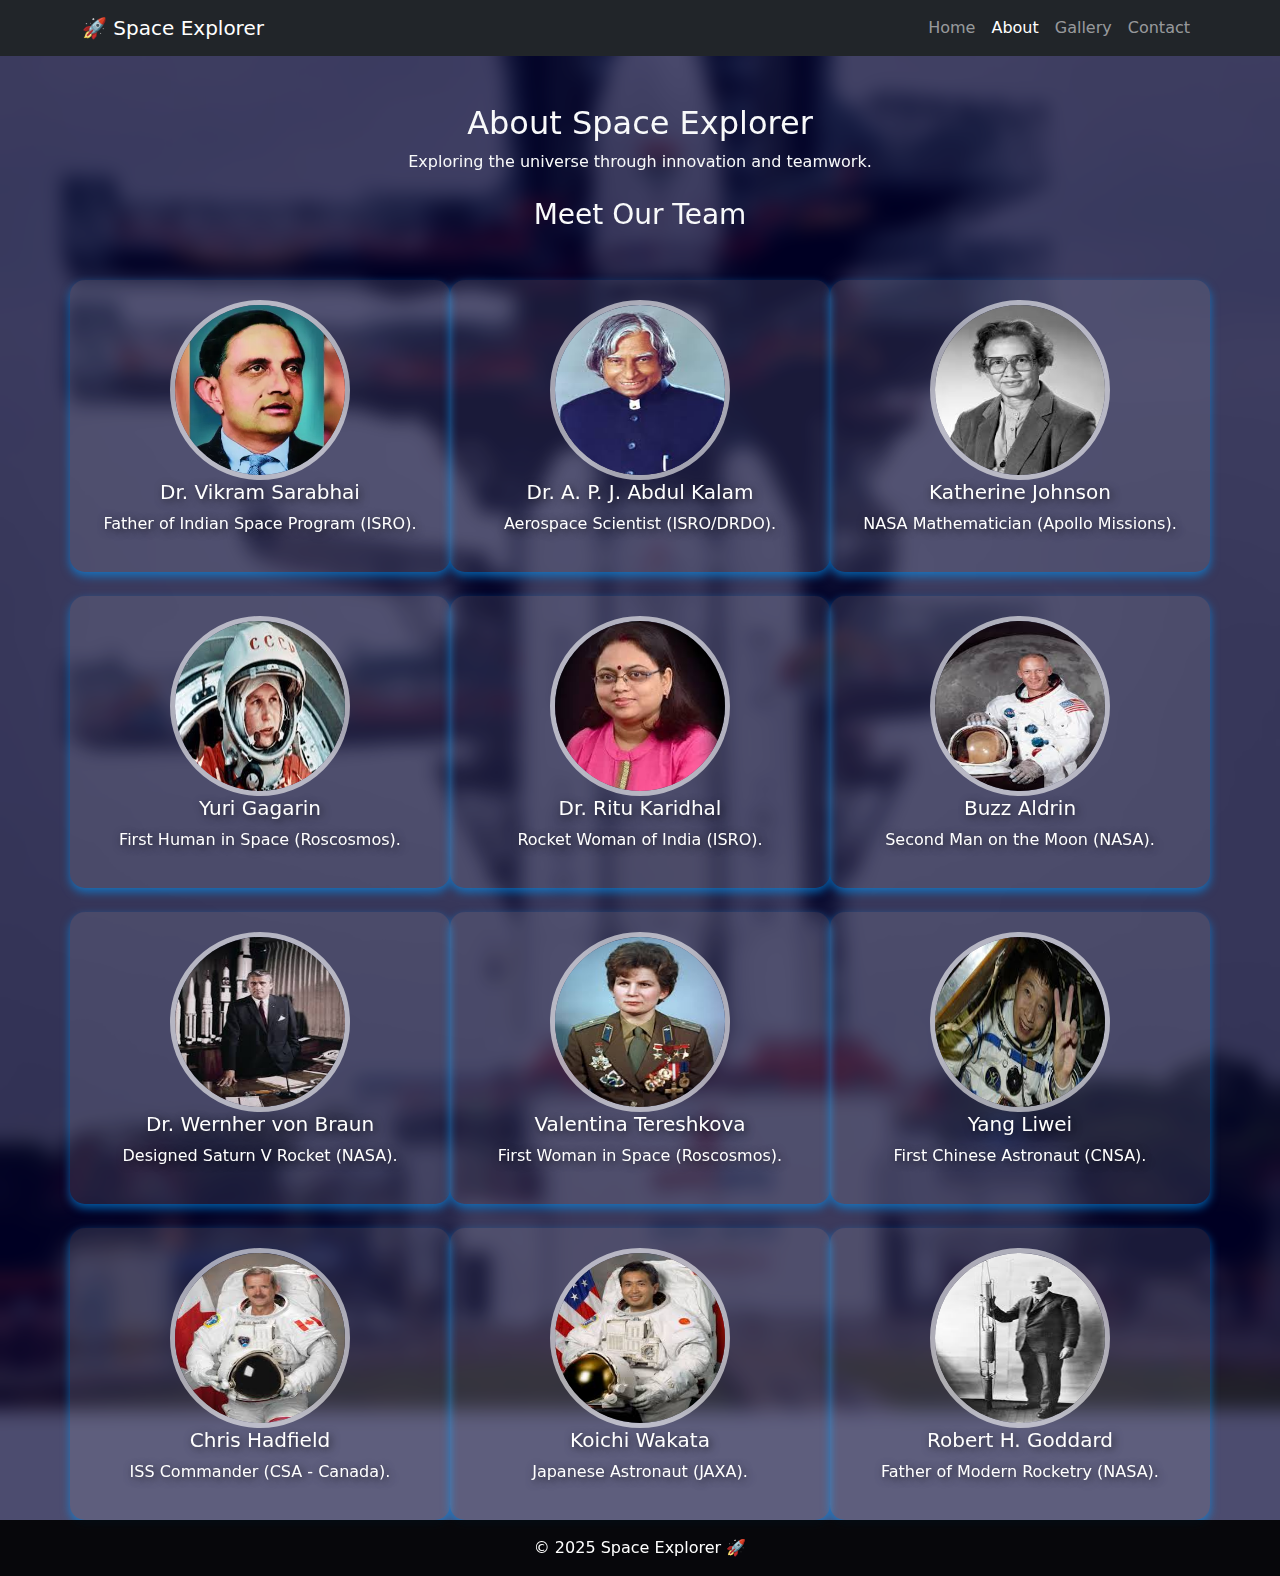
<file: about.html>
<!DOCTYPE html>
<html lang="en">
<head>
    <meta charset="UTF-8">
    <meta name="viewport" content="width=device-width, initial-scale=1">
    <title>About Us | Space Explorer</title>
    <link href="https://cdn.jsdelivr.net/npm/bootstrap@5.3.0/dist/css/bootstrap.min.css" rel="stylesheet">
    <style>
        body {
            background: url('pslv.webp') no-repeat center center fixed;
            background-size: cover;
            display: flex;
            flex-direction: column;
            min-height: 100vh;
            margin: 0;
            position: relative;
        }

        body::before {
            content: "";
            position: absolute;
            top: 0;
            left: 0;
            width: 100%;
            height: 100%;
            background: rgba(0, 0, 50, 0.7);
            backdrop-filter: blur(10px);
            z-index: -1;
        }

        .container {
            flex: 1;
        }

        .team-member {
            text-align: center;
            padding: 20px;
            background: rgba(255, 255, 255, 0.1);
            border-radius: 15px;
            box-shadow: 0 4px 10px rgba(0, 153, 255, 0.6);
            transition: transform 0.3s ease-in-out, box-shadow 0.3s ease-in-out;
        }

        .team-member img {
            border-radius: 50%;
            width: 180px;
            height: 180px;
            border: 5px solid rgba(255, 255, 255, 0.6);
        }

        .team-member:hover {
            transform: translateY(-5px);
            box-shadow: 0 6px 15px rgba(0, 153, 255, 1);
        }

        .team-member h5, .team-member p {
            color: white;
            text-shadow: 2px 2px 8px rgba(0, 0, 0, 0.7);
        }

        footer {
            background: rgba(0, 0, 0, 0.9);
            text-align: center;
            padding: 20px;
            color: white;
            margin-top: auto;
        }
    </style>
</head>
<body>
    <nav class="navbar navbar-expand-lg navbar-dark bg-dark">
        <div class="container">
            <a class="navbar-brand" href="index.html">🚀 Space Explorer</a>
            <button class="navbar-toggler" type="button" data-bs-toggle="collapse" data-bs-target="#navbarNav">
                <span class="navbar-toggler-icon"></span>
            </button>
            <div class="collapse navbar-collapse" id="navbarNav">
                <ul class="navbar-nav ms-auto">
                    <li class="nav-item"><a class="nav-link" href="index.html">Home</a></li>
                    <li class="nav-item"><a class="nav-link active" href="about.html">About</a></li>
                    <li class="nav-item"><a class="nav-link" href="gallery.html">Gallery</a></li>
                    <li class="nav-item"><a class="nav-link" href="contact.html">Contact</a></li>
                </ul>
            </div>
        </div>
    </nav>

    <div class="container mt-5 text-center">
        <h2 class="text-light">About Space Explorer</h2>
        <p class="text-light">Exploring the universe through innovation and teamwork.</p>

        <h3 class="text-light mt-4">Meet Our Team</h3>
        <div class="row justify-content-center mt-4 g-4">
            <div class="col-md-4 team-member"><img src="vikram.webp"><h5>Dr. Vikram Sarabhai</h5><p>Father of Indian Space Program (ISRO).</p></div>
            <div class="col-md-4 team-member"><img src="kalam.jpeg"><h5>Dr. A. P. J. Abdul Kalam</h5><p>Aerospace Scientist (ISRO/DRDO).</p></div>
            <div class="col-md-4 team-member"><img src="katherine.jpeg"><h5>Katherine Johnson</h5><p>NASA Mathematician (Apollo Missions).</p></div>
            <div class="col-md-4 team-member"><img src="yuri.jpeg"><h5>Yuri Gagarin</h5><p>First Human in Space (Roscosmos).</p></div>
            <div class="col-md-4 team-member"><img src="rita.jpeg"><h5>Dr. Ritu Karidhal</h5><p>Rocket Woman of India (ISRO).</p></div>
            <div class="col-md-4 team-member"><img src="buzz.jpeg"><h5>Buzz Aldrin</h5><p>Second Man on the Moon (NASA).</p></div>
            <div class="col-md-4 team-member"><img src="wernher.jpeg"><h5>Dr. Wernher von Braun</h5><p>Designed Saturn V Rocket (NASA).</p></div>
            <div class="col-md-4 team-member"><img src="valentina.jpeg"><h5>Valentina Tereshkova</h5><p>First Woman in Space (Roscosmos).</p></div>
            <div class="col-md-4 team-member"><img src="yang.jpeg"><h5>Yang Liwei</h5><p>First Chinese Astronaut (CNSA).</p></div>
            <div class="col-md-4 team-member"><img src="chris.jpeg"><h5>Chris Hadfield</h5><p>ISS Commander (CSA - Canada).</p></div>
            <div class="col-md-4 team-member"><img src="koichi.jpeg"><h5>Koichi Wakata</h5><p>Japanese Astronaut (JAXA).</p></div>
            <div class="col-md-4 team-member"><img src="robert.jpeg"><h5>Robert H. Goddard</h5><p>Father of Modern Rocketry (NASA).</p></div>
        </div>
    </div>

    <footer class="text-center p-3">© 2025 Space Explorer 🚀</footer>
</body>
</html>
</file>
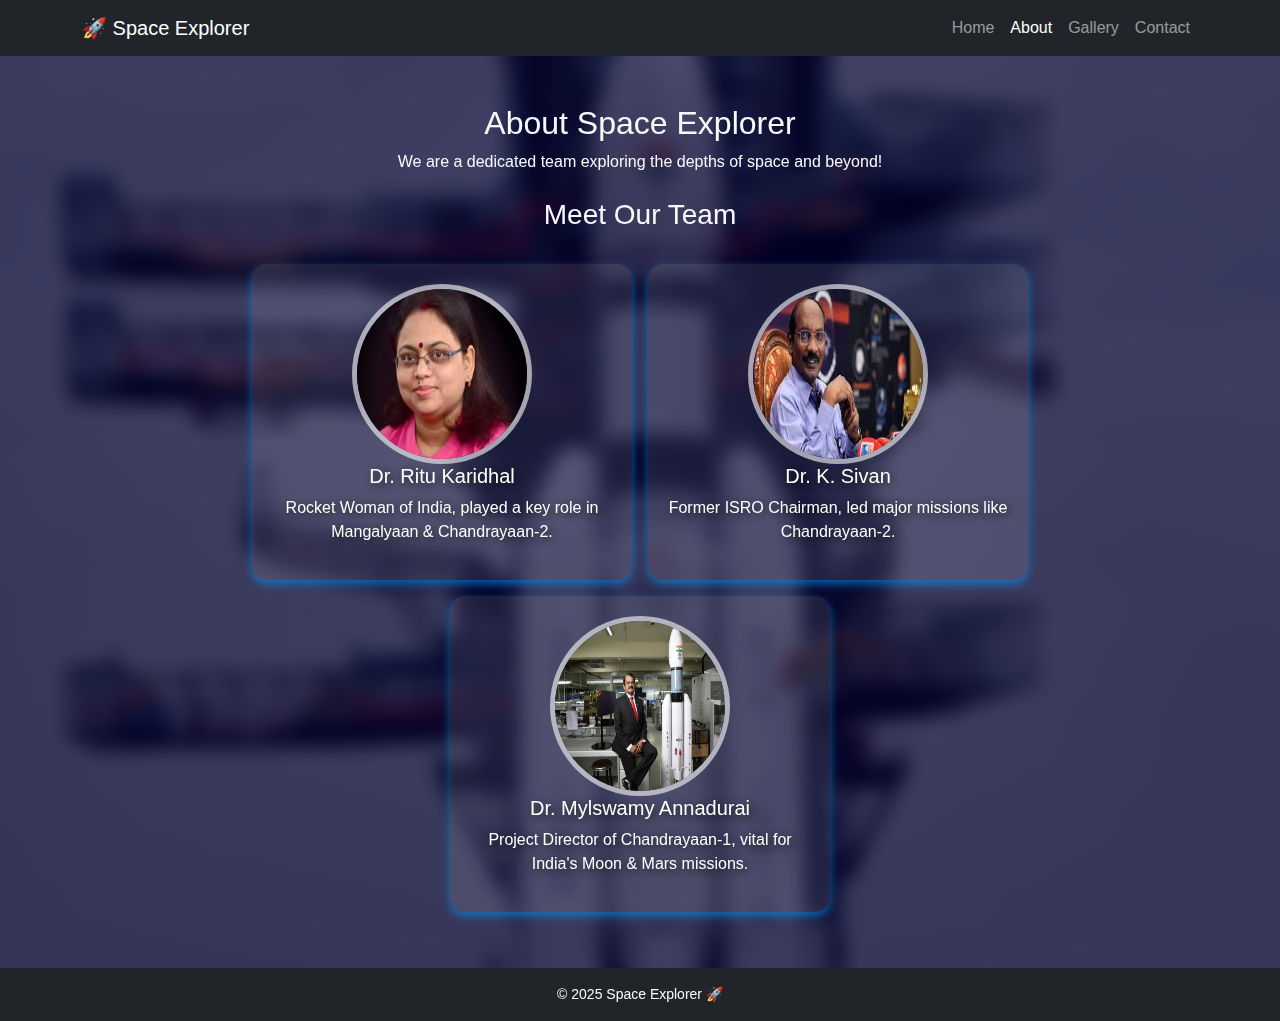
<file: back.html>
<!DOCTYPE html>
<html lang="en">
<head>
    <meta charset="UTF-8">
    <meta name="viewport" content="width=device-width, initial-scale=1">
    <title>About Us | Space Explorer</title>
    <link href="https://cdn.jsdelivr.net/npm/bootstrap@5.3.0/dist/css/bootstrap.min.css" rel="stylesheet">
    <link rel="stylesheet" href="styles.css">
    <style>
        body {
            background: url('pslv.webp') no-repeat center center fixed;
            background-size: cover;
            position: relative;
        }
        
        /* Blurred background effect */
        body::before {
            content: "";
            position: absolute;
            top: 0;
            left: 0;
            width: 100%;
            height: 100%;
            background: rgba(0, 0, 50, 0.7);
            backdrop-filter: blur(10px);
            z-index: -1;
        }
        
        .team-member {
            text-align: center;
            position: relative;
            padding: 20px;
            background: rgba(255, 255, 255, 0.1);
            border-radius: 15px;
            box-shadow: 0 4px 10px rgba(0, 153, 255, 0.6);
            transition: transform 0.3s ease-in-out, box-shadow 0.3s ease-in-out;
        }

        .team-member img {
            border-radius: 50%;
            width: 180px;
            height: 180px;
            border: 5px solid rgba(255, 255, 255, 0.6);
        }
        
        .team-member:hover {
            transform: translateY(-5px);
            box-shadow: 0 6px 15px rgba(0, 153, 255, 1);
        }
        
        .team-member h5, .team-member p {
            color: white;
            text-shadow: 2px 2px 8px rgba(0, 0, 0, 0.7);
        }
    </style>
</head>
<body>

    <!-- Navbar -->
    <nav class="navbar navbar-expand-lg navbar-dark bg-dark">
        <div class="container">
            <a class="navbar-brand" href="index.html">🚀 Space Explorer</a>
            <button class="navbar-toggler" type="button" data-bs-toggle="collapse" data-bs-target="#navbarNav">
                <span class="navbar-toggler-icon"></span>
            </button>
            <div class="collapse navbar-collapse" id="navbarNav">
                <ul class="navbar-nav ms-auto">
                    <li class="nav-item"><a class="nav-link" href="index.html">Home</a></li>
                    <li class="nav-item"><a class="nav-link active" href="about.html">About</a></li>
                    <li class="nav-item"><a class="nav-link" href="gallery.html">Gallery</a></li>
                    <li class="nav-item"><a class="nav-link" href="contact.html">Contact</a></li>
                </ul>
            </div>
        </div>
    </nav>

    <!-- About Us -->
    <div class="container mt-5 text-center">
        <h2 class="text-light">About Space Explorer</h2>
        <p class="text-light">We are a dedicated team exploring the depths of space and beyond!</p>
        
        <h3 class="text-light mt-4">Meet Our Team</h3>
        <div class="row justify-content-center mt-4">
            <div class="col-md-4 team-member m-2">
                <img src="team2.jpeg" alt="Dr. Ritu Karidhal">
                <h5>Dr. Ritu Karidhal</h5>
                <p>Rocket Woman of India, played a key role in Mangalyaan & Chandrayaan-2.</p>
            </div>
            <div class="col-md-4 team-member m-2">
                <img src="team1.jpeg" alt="Dr. K. Sivan">
                <h5>Dr. K. Sivan</h5>
                <p>Former ISRO Chairman, led major missions like Chandrayaan-2.</p>
            </div>
            <div class="col-md-4 team-member m-2">
                <img src="team3.jpg" alt="Dr. Mylswamy Annadurai">
                <h5>Dr. Mylswamy Annadurai</h5>
                <p>Project Director of Chandrayaan-1, vital for India's Moon & Mars missions.</p>
            </div>
        </div>
    </div>

    <footer class="text-center p-3 bg-dark text-light mt-5">© 2025 Space Explorer 🚀</footer>

</body>
</html>
</file>
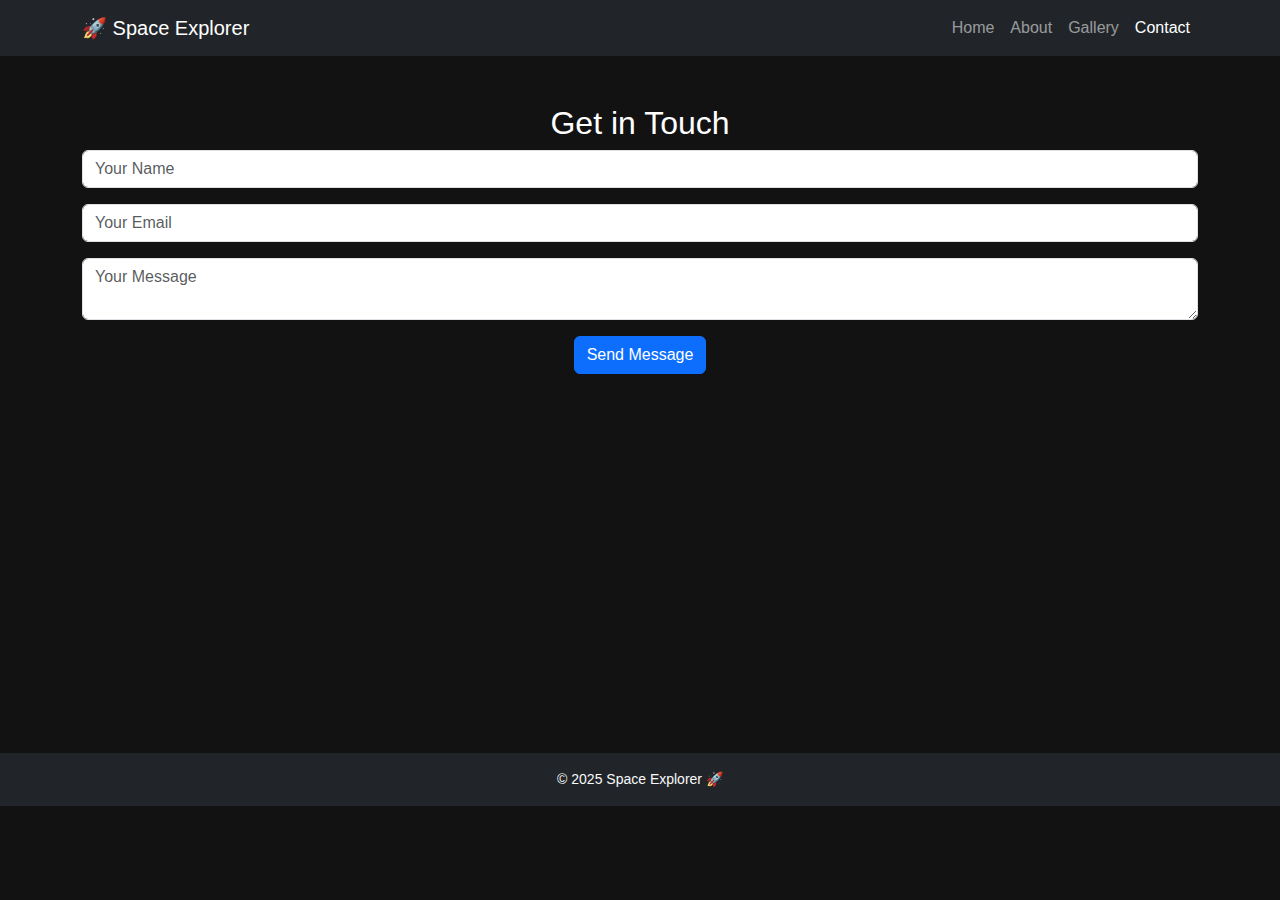
<file: contactx.html>
<!DOCTYPE html>
<html lang="en">
<head>
    <meta charset="UTF-8">
    <meta name="viewport" content="width=device-width, initial-scale=1">
    <title>Contact Us | Space Explorer</title>
    <link href="https://cdn.jsdelivr.net/npm/bootstrap@5.3.0/dist/css/bootstrap.min.css" rel="stylesheet">
    <link rel="stylesheet" href="styles.css">
</head>
<body>

    <!-- Navbar -->
    <nav class="navbar navbar-expand-lg navbar-dark bg-dark">
        <div class="container">
            <a class="navbar-brand" href="index.html">🚀 Space Explorer</a>
            <button class="navbar-toggler" type="button" data-bs-toggle="collapse" data-bs-target="#navbarNav">
                <span class="navbar-toggler-icon"></span>
            </button>
            <div class="collapse navbar-collapse" id="navbarNav">
                <ul class="navbar-nav ms-auto">
                    <li class="nav-item"><a class="nav-link" href="index.html">Home</a></li>
                    <li class="nav-item"><a class="nav-link" href="about.html">About</a></li>
                    <li class="nav-item"><a class="nav-link" href="gallery.html">Gallery</a></li>
                    <li class="nav-item"><a class="nav-link active" href="contact.html">Contact</a></li>
                </ul>
            </div>
        </div>
    </nav>

    <!-- Contact Form -->
    <div class="container mt-5">
        <h2 class="text-center">Get in Touch</h2>
        <form>
            <input type="text" class="form-control mb-3" placeholder="Your Name">
            <input type="email" class="form-control mb-3" placeholder="Your Email">
            <textarea class="form-control mb-3" placeholder="Your Message"></textarea>
            <button type="submit" class="btn btn-primary d-block mx-auto">Send Message</button>
        </form>

        <!-- Google Maps Embed (Optional) -->
        <div class="mt-4 text-center">
            <iframe src="https://www.google.com/maps/embed?..." width="100%" height="300" style="border:0;"></iframe>
        </div>
    </div>

    <footer class="text-center p-3 bg-dark text-light mt-5">© 2025 Space Explorer 🚀</footer>

</body>
</html>
</file>
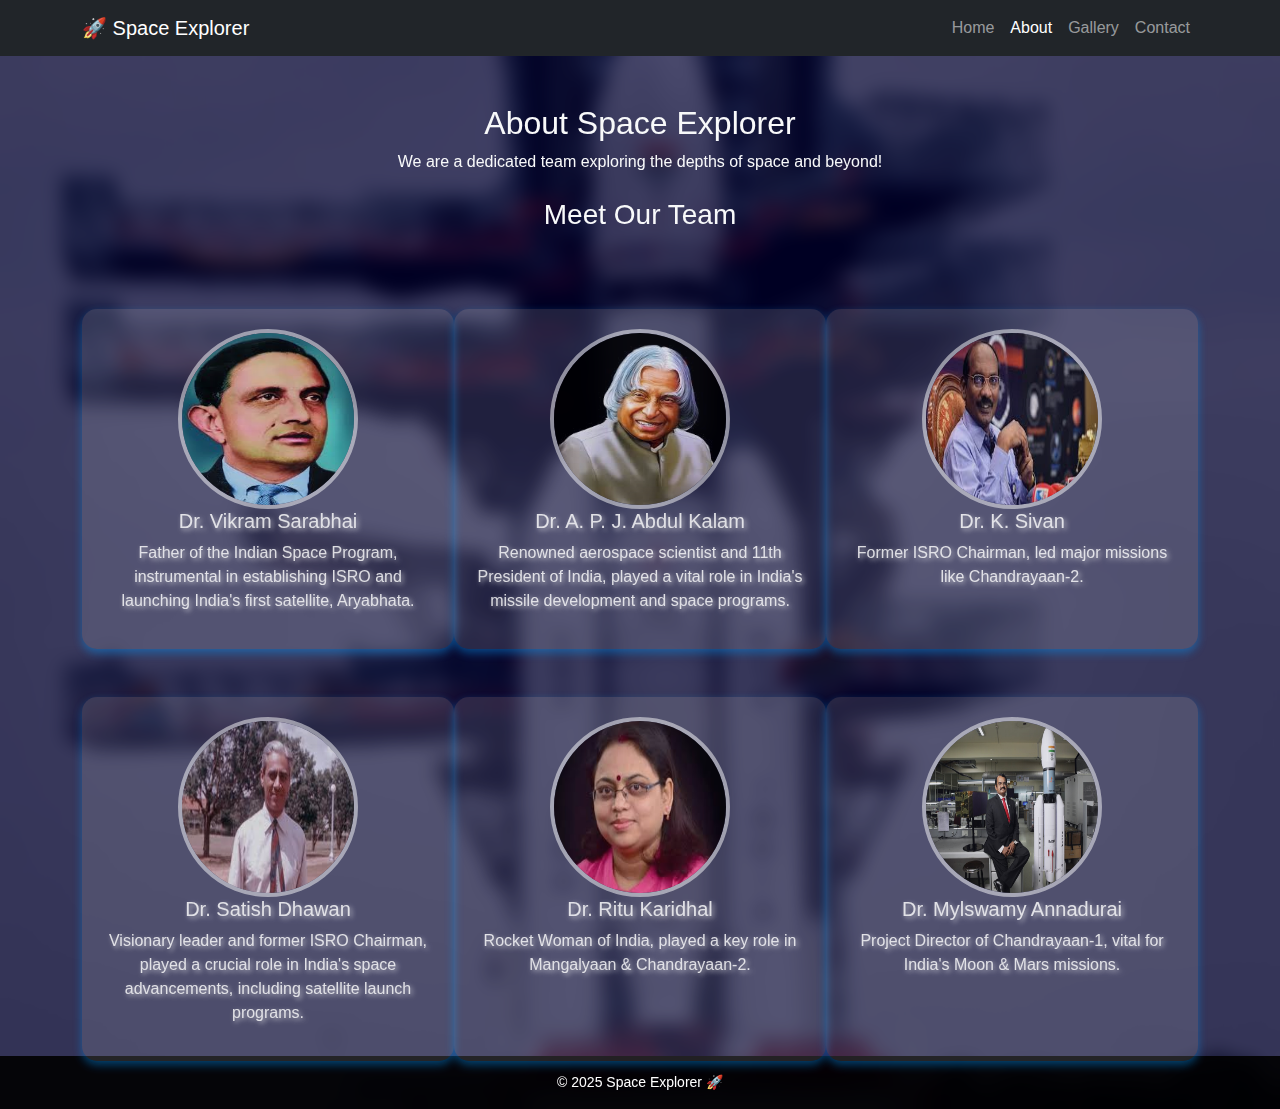
<file: test.html>
<!DOCTYPE html>
<html lang="en">
<head>
    <meta charset="UTF-8">
    <meta name="viewport" content="width=device-width, initial-scale=1">
    <title>About Us | Space Explorer</title>
    <link href="https://cdn.jsdelivr.net/npm/bootstrap@5.3.0/dist/css/bootstrap.min.css" rel="stylesheet">
    <link rel="stylesheet" href="styles.css">
    <style>
        body {
            background: url('pslv.webp') no-repeat center center fixed;
            background-size: cover;
            position: relative;
            display: flex;
            flex-direction: column;
            min-height: 100vh;
            margin: 0;
        }
        
        /* Blurred background effect */
        body::before {
            content: "";
            position: absolute;
            top: 0;
            left: 0;
            width: 100%;
            height: 100%;
            background: rgba(0, 0, 50, 0.7);
            backdrop-filter: blur(10px);
            z-index: -1;
        }
        
        .container {
            flex: 1;
        }
        
        /* Team Section */
        .team-member {
            text-align: center;
            position: relative;
            padding: 20px;
            background: rgba(255, 255, 255, 0.15);
            border-radius: 15px;
            box-shadow: 0 4px 10px rgba(0, 153, 255, 0.5);
            opacity: 0.85; /* Slightly visible by default */
            transform: translateY(5px);
            transition: all 0.4s ease-in-out;
        }

        .team-member img {
            border-radius: 50%;
            width: 180px;
            height: 180px;
            border: 4px solid rgba(255, 255, 255, 0.6);
        }

        .team-member h5, 
        .team-member p {
            color: white;
            text-shadow: 2px 2px 5px rgba(255, 255, 255, 0.8);
        }

        /* Hover Effect - Slightly Brighter */
        .team-member:hover {
            transform: translateY(-5px);
            opacity: 1; /* Fully visible */
            box-shadow: 0 8px 20px rgba(0, 153, 255, 1);
        }

        footer {
            background: rgba(0, 0, 0, 0.9);
            text-align: center;
            padding: 20px;
            color: white;
            margin-top: auto;
        }
    </style>
</head>
<body>

    <!-- Navbar -->
    <nav class="navbar navbar-expand-lg navbar-dark bg-dark">
        <div class="container">
            <a class="navbar-brand" href="index.html">🚀 Space Explorer</a>
            <button class="navbar-toggler" type="button" data-bs-toggle="collapse" data-bs-target="#navbarNav">
                <span class="navbar-toggler-icon"></span>
            </button>
            <div class="collapse navbar-collapse" id="navbarNav">
                <ul class="navbar-nav ms-auto">
                    <li class="nav-item"><a class="nav-link" href="index.html">Home</a></li>
                    <li class="nav-item"><a class="nav-link active" href="about.html">About</a></li>
                    <li class="nav-item"><a class="nav-link" href="gallery.html">Gallery</a></li>
                    <li class="nav-item"><a class="nav-link" href="contact.html">Contact</a></li>
                </ul>
            </div>
        </div>
    </nav>

    <!-- About Us -->
    <div class="container mt-5 text-center">
        <h2 class="text-light">About Space Explorer</h2>
        <p class="text-light">We are a dedicated team exploring the depths of space and beyond!</p>
        
        <h3 class="text-light mt-4">Meet Our Team</h3>
        <div class="row justify-content-center mt-4">
            <div class="row justify-content-center mt-4 g-4">
                <div class="col-md-4 team-member">
                    <img src="team5.jpeg" alt="Dr. Vikram Sarabhai">
                    <h5>Dr. Vikram Sarabhai</h5>
                    <p>Father of the Indian Space Program, instrumental in establishing ISRO and launching India's first satellite, Aryabhata.</p>
                </div>
                <div class="col-md-4 team-member">
                    <img src="team4.jpeg" alt="Dr. A. P. J. Abdul Kalam">
                    <h5>Dr. A. P. J. Abdul Kalam</h5>
                    <p>Renowned aerospace scientist and 11th President of India, played a vital role in India's missile development and space programs.</p>
                </div>
                <div class="col-md-4 team-member">
                    <img src="team1.jpeg" alt="Dr. K. Sivan">
                    <h5>Dr. K. Sivan</h5>
                    <p>Former ISRO Chairman, led major missions like Chandrayaan-2.</p>
                </div>
            </div>

            <div class="row justify-content-center mt-4 g-4">
                <div class="col-md-4 team-member">
                    <img src="team6.jpeg" alt="Dr. Satish Dhawan">
                    <h5>Dr. Satish Dhawan</h5>
                    <p>Visionary leader and former ISRO Chairman, played a crucial role in India's space advancements, including satellite launch programs.</p>
                </div>
                <div class="col-md-4 team-member">
                    <img src="team2.jpeg" alt="Dr. Ritu Karidhal">
                    <h5>Dr. Ritu Karidhal</h5>
                    <p>Rocket Woman of India, played a key role in Mangalyaan & Chandrayaan-2.</p>
                </div>
                <div class="col-md-4 team-member">
                    <img src="team3.jpg" alt="Dr. Mylswamy Annadurai">
                    <h5>Dr. Mylswamy Annadurai</h5>
                    <p>Project Director of Chandrayaan-1, vital for India's Moon & Mars missions.</p>
                </div>
            </div>
        </div>
    </div>

    <footer class="text-center p-3">© 2025 Space Explorer 🚀</footer>

</body>
</html>
</file>
<file: styles.css>
body {
    font-family: 'Arial', sans-serif;
    background-color: #121212;
    color: #ffffff;
}



.navbar-nav .nav-item .nav-link:hover {
    color: #ffcc00 !important;
}

.card:hover {
    transform: scale(1.05);
    transition: 0.3s;
}

.carousel-item img {
    height: 500px;
    object-fit: cover;
}

footer {
    background-color: #111;
    padding: 15px;
    text-align: center;
    font-size: 14px;
}
</file>
